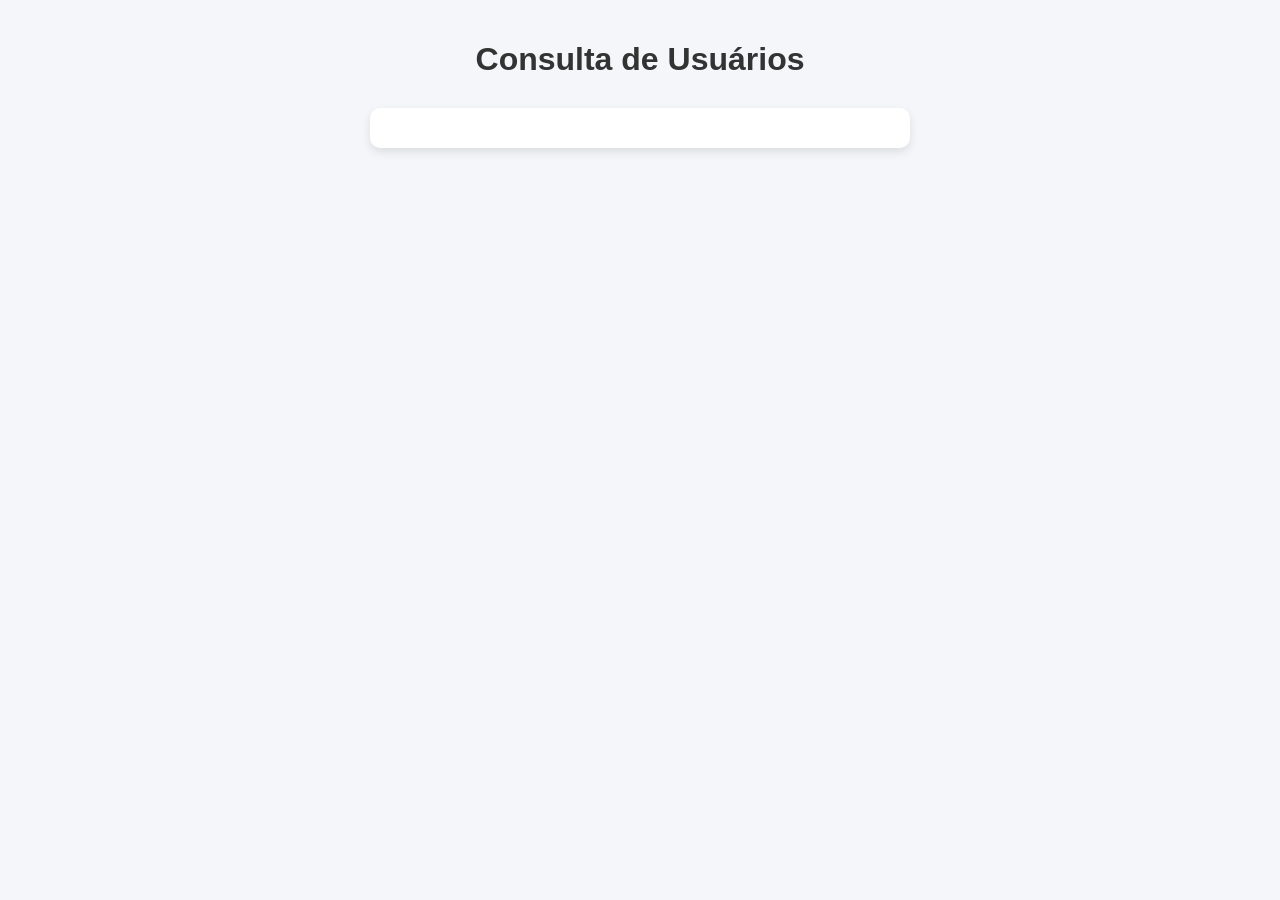
<file: Front-end/index.html>
<!DOCTYPE html>
<html lang="en">

<head>
  <meta charset="UTF-8">
  <meta name="viewport" content="width=device-width, initial-scale=1.0">
  <link rel="stylesheet" href="style.css">
  <title>Consulta de Usuários</title>
</head>

<body>

  <h1>Consulta de Usuários</h1>
  <ul id="user-list"></ul>
  <div id="user-details"></div>
  <!-- Em cima temos uma tag  h1, uma lista com id user-list e uma div com um id user-details -->
  <script src="script.js"></script>

</body>

</html>
</file>
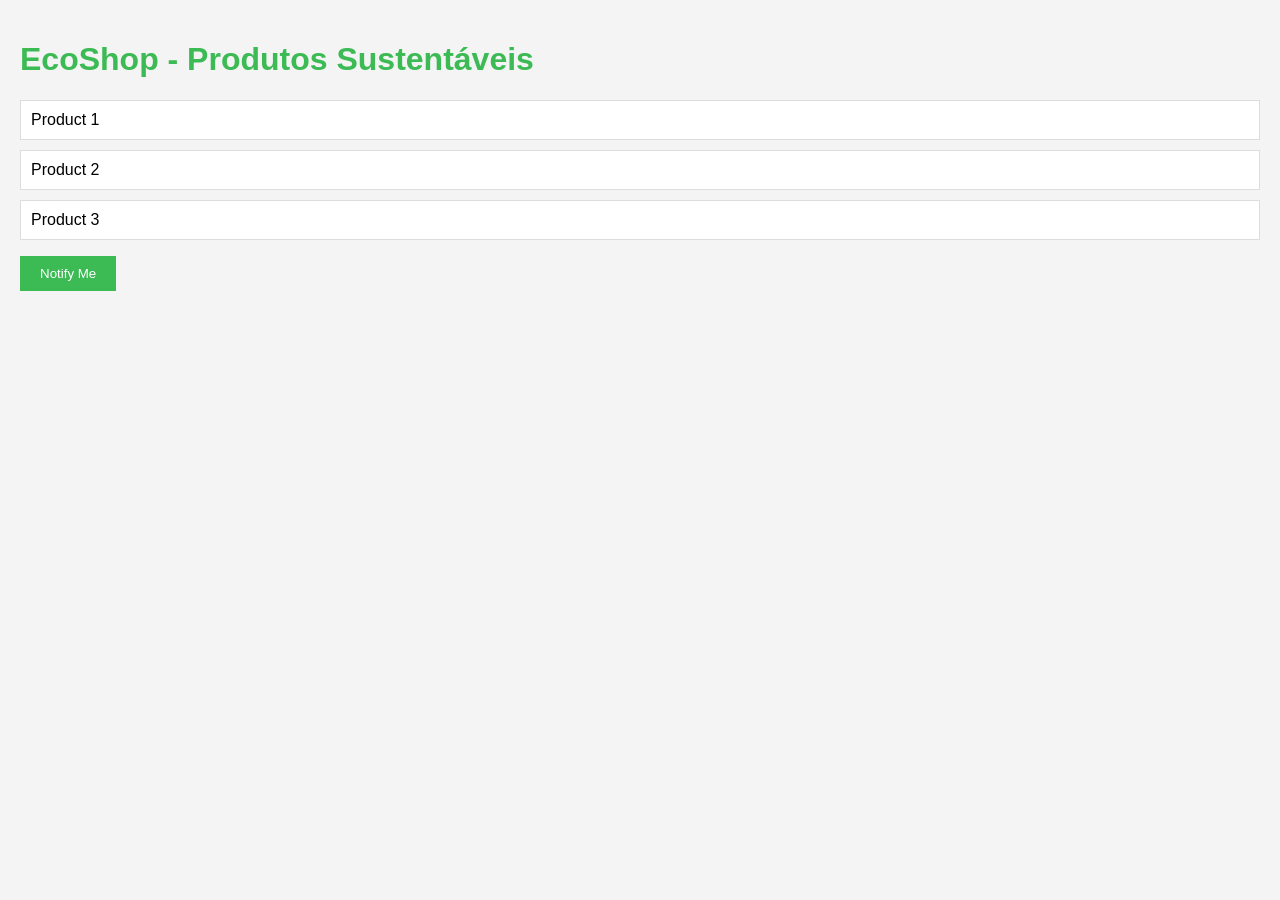
<file: Front-end/semana_7/index.html>
<!DOCTYPE html>
<html lang="pt-br">
<head>
    <meta charset="UTF-8">
    <meta name="viewport" content="width=device-width, initial-scale=1.0">
    <link rel="manifest" href="manifest.json">
    <meta name="theme-color" content="#3cba54">
    <link rel="stylesheet" href="styles.css">
    <title>Semana 7</title>
</head>
<body>
    <h1>EcoShop - Produtos Sustentáveis</h1>
    <ul id="product-list">
        <li>Product 1</li>
        <li>Product 2</li>
        <li>Product 3</li>
    </ul>
    <button id="notify-btn">Notify Me</button>

    <script src="app.js"></script>
</body>
</html>
</file>
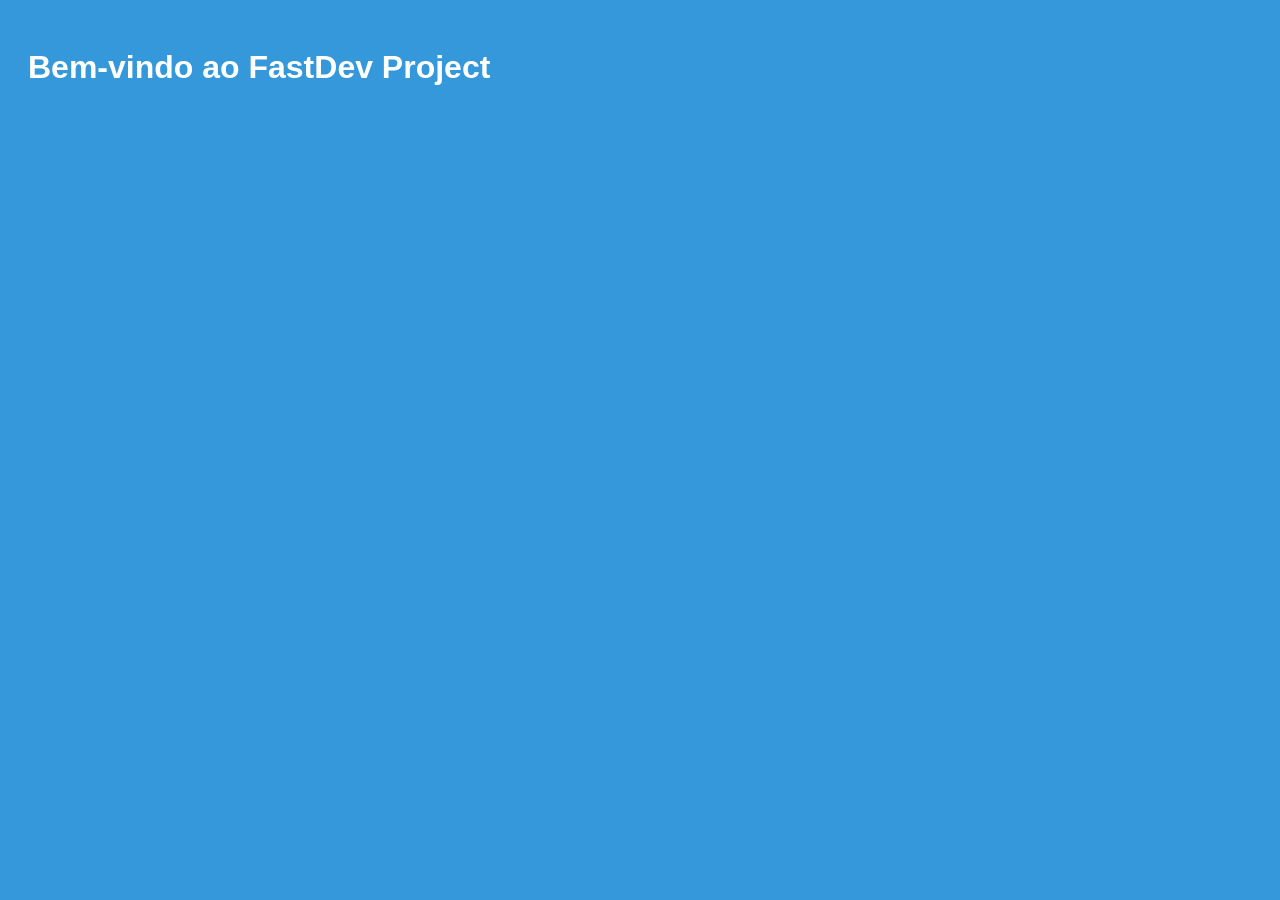
<file: Front-end/4-Bimestre/Semana26/index.html>
<!DOCTYPE html>
<html lang="en">
<head>
    <meta charset="UTF-8">
    <meta name="viewport" content="width=device-width, initial-scale=1.0">
    <title>FastDev Project</title>
    <link rel="stylesheet" href="styles.css">
</head>
<body>
    <h1>Bem-vindo ao FastDev Project</h1>
    <script src="app.js"></script>
</body>
</html>
</file>
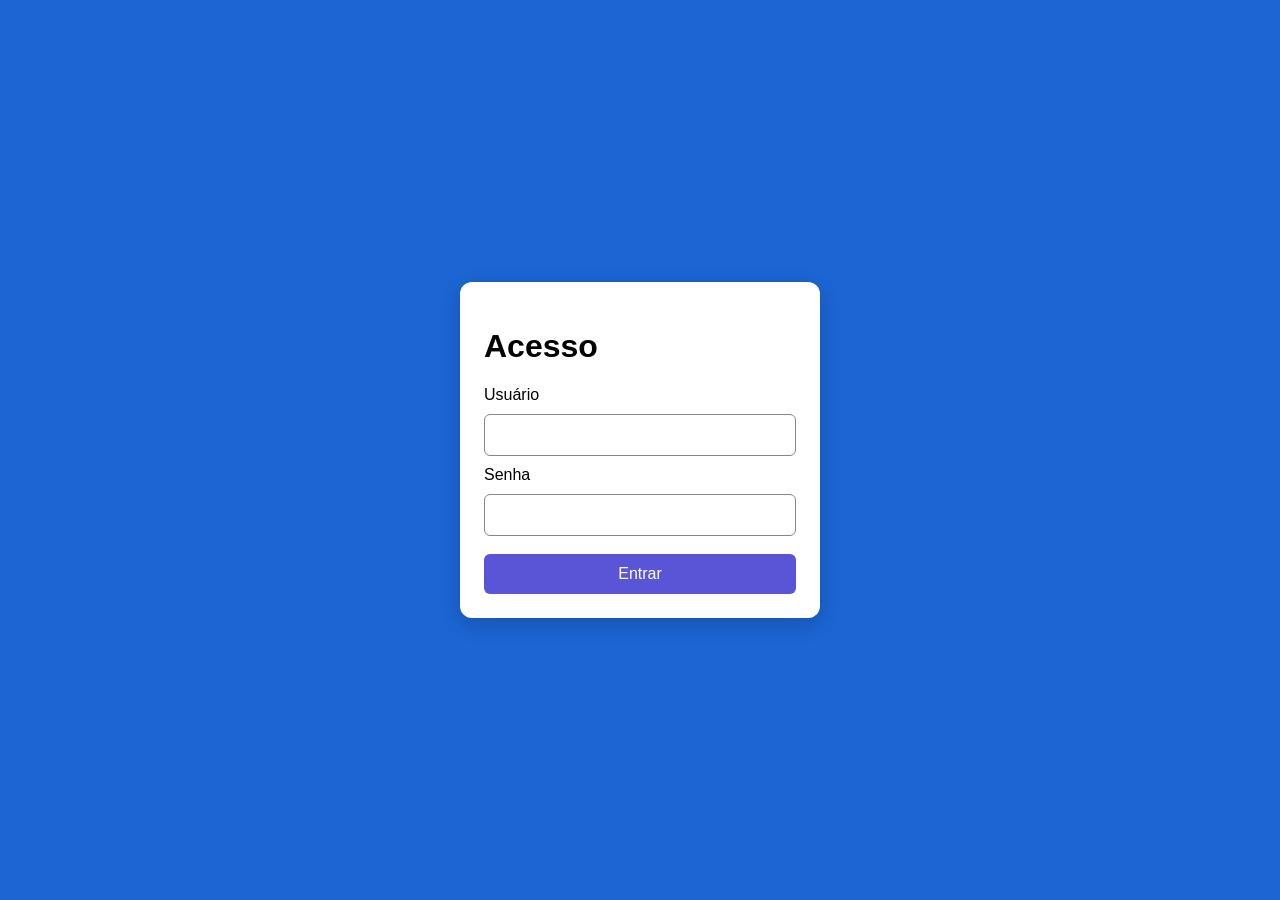
<file: Front-end/3-Bimestre/Semana16/login-animado-front-end/index.html>
<!DOCTYPE html>
<html lang="pt-BR">
<head>
  <meta charset="UTF-8">
  <meta name="viewport" content="width=device-width, initial-scale=1.0">
  <title>Login Animado</title>
  <link rel="stylesheet" href="style.css">
  <script src="https://cdnjs.cloudflare.com/ajax/libs/gsap/3.11.0/gsap.min.js" defer></script>
  <script src="script.js" defer></script>
</head>
<body>
  <main class="form-container">
    <h1>Acesso</h1>
    <form id="login-form">
      <label for="usuario">Usuário</label>
      <input id="usuario" type="text" autocomplete="username" required>

      <label for="senha">Senha</label>
      <input id="senha" type="password" autocomplete="current-password" required>

      <button id="entrar" type="submit">Entrar</button>
    </form>
  </main>
</body>
</html>
</file>
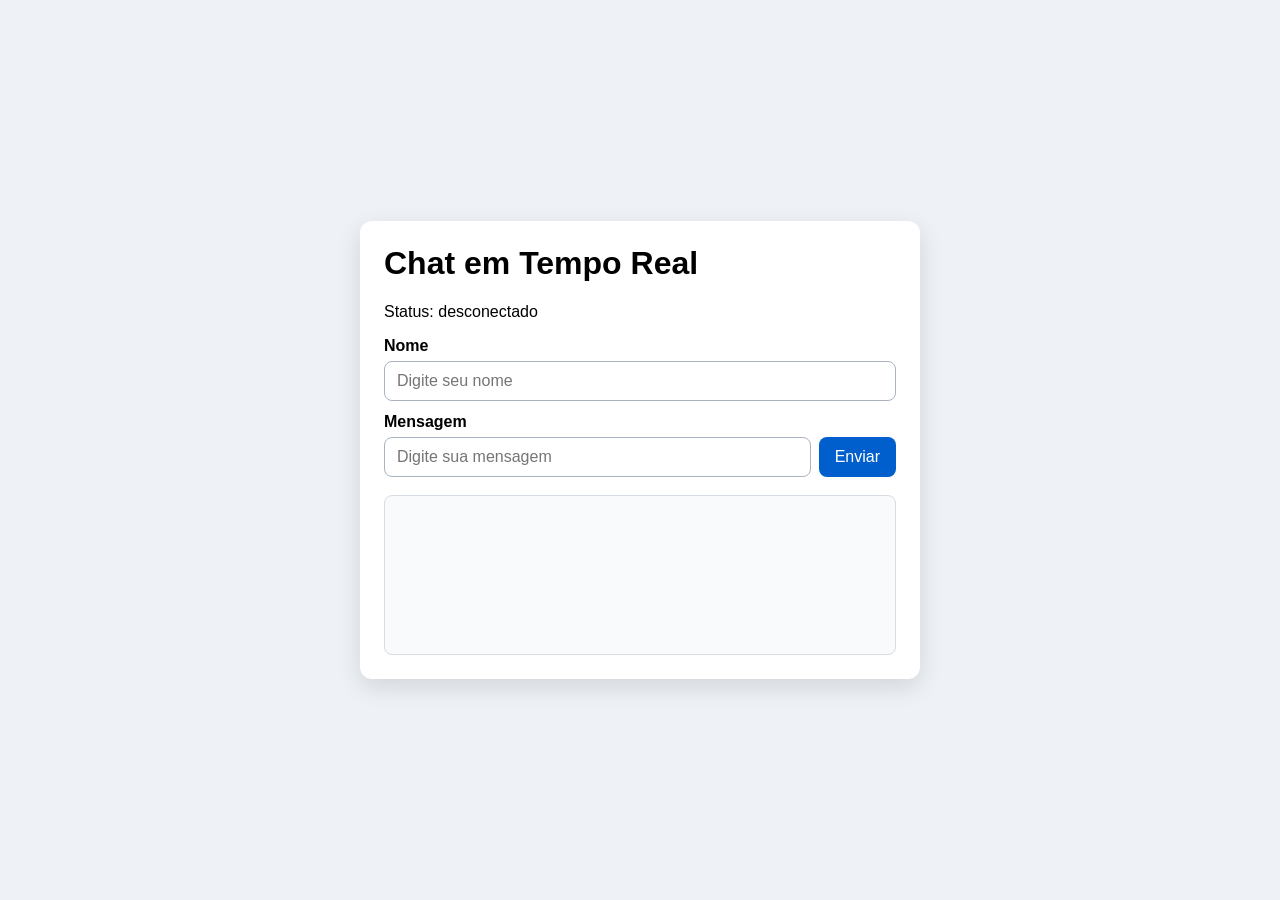
<file: Front-end/3-Bimestre/Semana17/semana17-front/index.html>
<!DOCTYPE html>
<html lang="pt-BR">
<head>
  <meta charset="UTF-8">
  <meta name="viewport" content="width=device-width, initial-scale=1.0">
  <title>Chat em Tempo Real</title>
  <link rel="stylesheet" href="style.css">
</head>
<body>
  <main class="chat">
    <h1>Chat em Tempo Real</h1>
    <p id="status">Status: conectando...</p>
    <label for="name">Nome</label>
    <input id="name" type="text" placeholder="Digite seu nome">
    <label for="message">Mensagem</label>
    <div class="linha-envio">
      <input id="message" type="text" placeholder="Digite sua mensagem">
      <button id="sendButton" type="button">Enviar</button>
    </div>
    <section id="messages" aria-live="polite" aria-label="Mensagens do chat"></section>
  </main>
  <script src="script.js"></script>
</body>
</html>
</file>
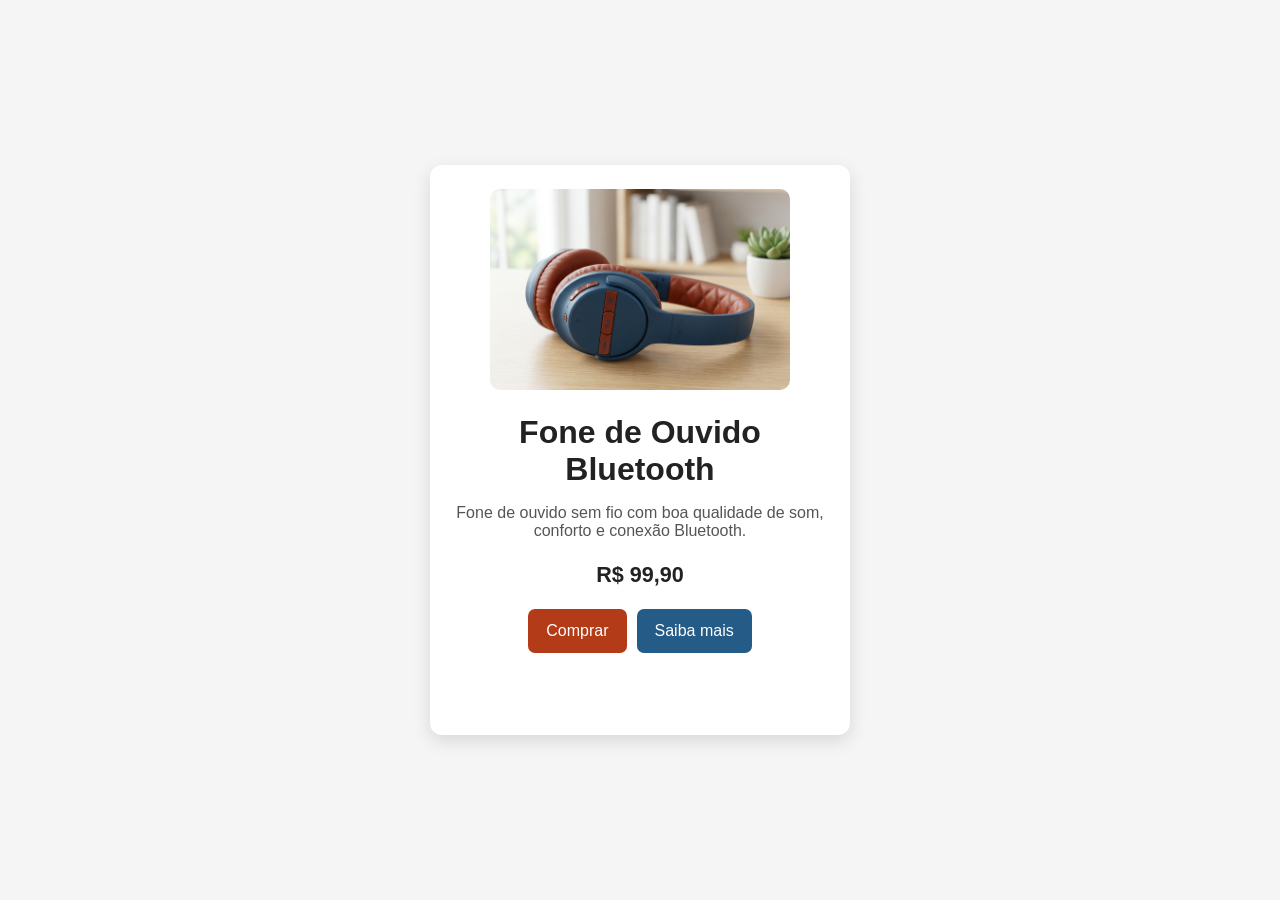
<file: Front-end/3-Bimestre/Semana20/produto-acessivel/index.html>
<!DOCTYPE html>
<html lang="pt-BR">

<head>
    <meta charset="UTF-8">
    <meta name="viewport" content="width=device-width, initial-scale=1.0">

    <title>Produto Acessível</title>

    <link rel="stylesheet" href="style.css">

    <script src="https://cdnjs.cloudflare.com/ajax/libs/gsap/3.12.5/gsap.min.js"></script>
</head>

<body>

    <main class="produto">

        <img
            src="assets/foto-fone.jpg"
            alt="Imagem ilustrativa do fone de ouvido Bluetooth"
            class="produto-imagem"
        >

        <h1 class="produto-titulo">
            Fone de Ouvido Bluetooth
        </h1>

        <p class="produto-descricao">
            Fone de ouvido sem fio com boa qualidade de som,
            conforto e conexão Bluetooth.
        </p>

        <p class="produto-preco">
            R$ 99,90
        </p>

        <div class="acoes">

            <button
                type="button"
                id="comprar"
                class="btn btn-comprar"
                aria-label="Adicionar fone de ouvido Bluetooth ao carrinho">
                Comprar
            </button>

            <button
                type="button"
                id="saiba-mais"
                class="btn btn-secundario"
                aria-label="Ver mais informações sobre o fone de ouvido Bluetooth">
                Saiba mais
            </button>

        </div>

        <p
            id="mensagem"
            class="mensagem"
            aria-live="polite">
        </p>

    </main>

    <script src="script.js"></script>

</body>

</html>
</file>
<file: Front-end/style.css>
body {
  font-family: Arial, Helvetica, sans-serif;
  background-color: #f4f6f9;
  margin: 0;
  padding: 20px;
  text-align: center;
}

h1 {
  color: #333;
}

ul {
  list-style: none;
  padding: 0;
  max-width: 400px;
  margin: 20px auto;
}

li {
  background: white;
  padding: 12px;
  margin: 8px 0;
  border-radius: 8px;
  cursor: pointer;
  box-shadow: 0 2px 5px rgba(0,0,0,0.1);
  transition: 0.2s;
}

li:hover {
  background-color: #007bff;
  color: white;
  transform: scale(1.03);
}

#user-details {
  margin-top: 30px;
  background: white;
  padding: 20px;
  border-radius: 10px;
  max-width: 500px;
  margin-left: auto;
  margin-right: auto;
  box-shadow: 0 4px 10px rgba(0,0,0,0.1);
}

a {
  color: #007bff;
  text-decoration: none;
}

a:hover {
  text-decoration: underline;
}
</file>
<file: Front-end/semana_7/styles.css>
body {
    font-family: Arial, sans-serif;
    margin: 0;
    padding: 20px;
    background-color: #f4f4f4;
}

h1 {
    color: #3cba54;
}

ul {
    list-style-type: none;
    padding: 0;
}

li {
    background-color: #fff;
    margin: 10px 0;
    padding: 10px;
    border: 1px solid #ddd;
}

button {
    padding: 10px 20px;
    background-color: #3cba54;
    color: #fff;
    border: none;
    cursor: pointer;
}
</file>
<file: Front-end/4-Bimestre/Semana26/styles.css>
body {
  font-family: Arial, sans-serif;
  background-color: #3498db;
  color: white;
  padding: 20px;
}
</file>
<file: Front-end/3-Bimestre/Semana16/login-animado-front-end/style.css>
* {
  box-sizing: border-box;
}

body {
  margin: 0;
  min-height: 100vh;
  display: flex;
  justify-content: center;
  align-items: center;
  background: #1c65d3;
  font-family: Arial, sans-serif;
}

.form-container {
  width: min(90%, 360px);
  padding: 24px;
  background: #fff;
  border-radius: 12px;
  box-shadow: 0 6px 20px rgba(0, 0, 0, 0.18);
}

form {
  display: flex;
  flex-direction: column;
  gap: 10px;
}

input {
  padding: 11px;
  border: 1px solid #888;
  border-radius: 6px;
  font-size: 16px;
  transition: transform 0.2s ease, border-color 0.2s ease, box-shadow 0.2s ease;
}

input:focus {
  transform: scale(1.02);
  border-color: #5a54d6;
  outline: 3px solid rgba(90, 84, 214, 0.25);
  outline-offset: 2px;
}

button {
  margin-top: 8px;
  padding: 11px;
  border: 0;
  border-radius: 6px;
  background: #5a54d6;
  color: #fff;
  font-size: 16px;
  cursor: pointer;
}

button.loading {
  cursor: wait;
  opacity: 0.85;
}

button.loading::after {
  content: "";
  display: inline-block;
  width: 12px;
  height: 12px;
  margin-left: 8px;
  border: 2px solid rgba(255, 255, 255, 0.45);
  border-top-color: #fff;
  border-radius: 50%;
  vertical-align: -2px;
  animation: spin 0.7s linear infinite;
}

@keyframes spin {
  to {
    transform: rotate(360deg);
  }
}
</file>
<file: Front-end/3-Bimestre/Semana17/semana17-front/style.css>
* {
  box-sizing: border-box;
}

body {
  margin: 0;
  min-height: 100vh;
  display: grid;
  place-items: center;
  background: #eef2f7;
  font-family: Arial, sans-serif;
}

.chat {
  width: min(92%, 560px);
  padding: 24px;
  background: #fff;
  border-radius: 12px;
  box-shadow: 0 8px 24px rgba(0, 0, 0, 0.12);
}

.chat h1 {
  margin-top: 0;
}

label {
  display: block;
  margin-top: 12px;
  margin-bottom: 6px;
  font-weight: 700;
}

input,
button {
  font: inherit;
}

input {
  width: 100%;
  padding: 10px 12px;
  border: 1px solid #aab4c0;
  border-radius: 8px;
}

input:focus {
  outline: 3px solid rgba(0, 95, 204, 0.22);
  border-color: #005fcc;
}

.linha-envio {
  display: flex;
  gap: 8px;
}

button {
  padding: 10px 16px;
  border: 0;
  border-radius: 8px;
  background: #005fcc;
  color: #fff;
  cursor: pointer;
}

#messages {
  margin-top: 18px;
  min-height: 160px;
  max-height: 280px;
  overflow-y: auto;
  padding: 12px;
  border: 1px solid #d7dde5;
  border-radius: 8px;
  background: #f8fafc;
}

#messages p {
  margin: 6px 0;
}
</file>
<file: Front-end/3-Bimestre/Semana20/produto-acessivel/style.css>
* {
    box-sizing: border-box;
  }
  
  body {
    margin: 0;
    min-height: 100vh;
    display: flex;
    justify-content: center;
    align-items: center;
    padding: 24px;
    font-family: Arial, sans-serif;
    background: #f5f5f5;
    color: #222;
  }
  
  .produto {
    width: min(100%, 420px);
    padding: 24px;
    text-align: center;
    background: #fff;
    border-radius: 12px;
    box-shadow: 0 6px 18px rgba(0, 0, 0, 0.12);
  }
  
  .produto-imagem {
    width: 100%;
    max-width: 300px;
    height: auto;
    border-radius: 10px;
    transition:
      transform 0.3s ease,
      opacity 0.3s ease;
  }
  
  .produto-imagem:hover {
    transform: scale(1.05);
    opacity: 0.9;
  }
  
  .produto-titulo {
    margin: 20px 0 8px;
  }
  
  .produto-descricao {
    color: #555;
  }
  
  .produto-preco {
    font-size: 1.35rem;
    font-weight: bold;
  }
  
  .acoes {
    display: flex;
    flex-wrap: wrap;
    justify-content: center;
    gap: 10px;
  }
  
  .btn {
    padding: 11px 16px;
    border: 2px solid transparent;
    border-radius: 7px;
    cursor: pointer;
    font-size: 1rem;
  
    transition:
      background-color 0.3s ease,
      transform 0.3s ease,
      border-color 0.3s ease;
  }
  
  .btn:hover {
    transform: scale(1.05);
  }
  
  .btn:focus-visible {
    outline: 3px solid #111;
    outline-offset: 3px;
  }
  
  .btn-comprar {
    background: #b33b17;
    color: #fff;
  }
  
  .btn-comprar:hover {
    background: #8e2e12;
    border-color: #541b0b;
  }
  
  .btn-secundario {
    background: #245b87;
    color: #fff;
  }
  
  .btn-secundario:hover {
    background: #194467;
    border-color: #102d45;
  }
  
  .mensagem {
    min-height: 24px;
    margin-top: 18px;
    font-weight: bold;
  }
</file>
